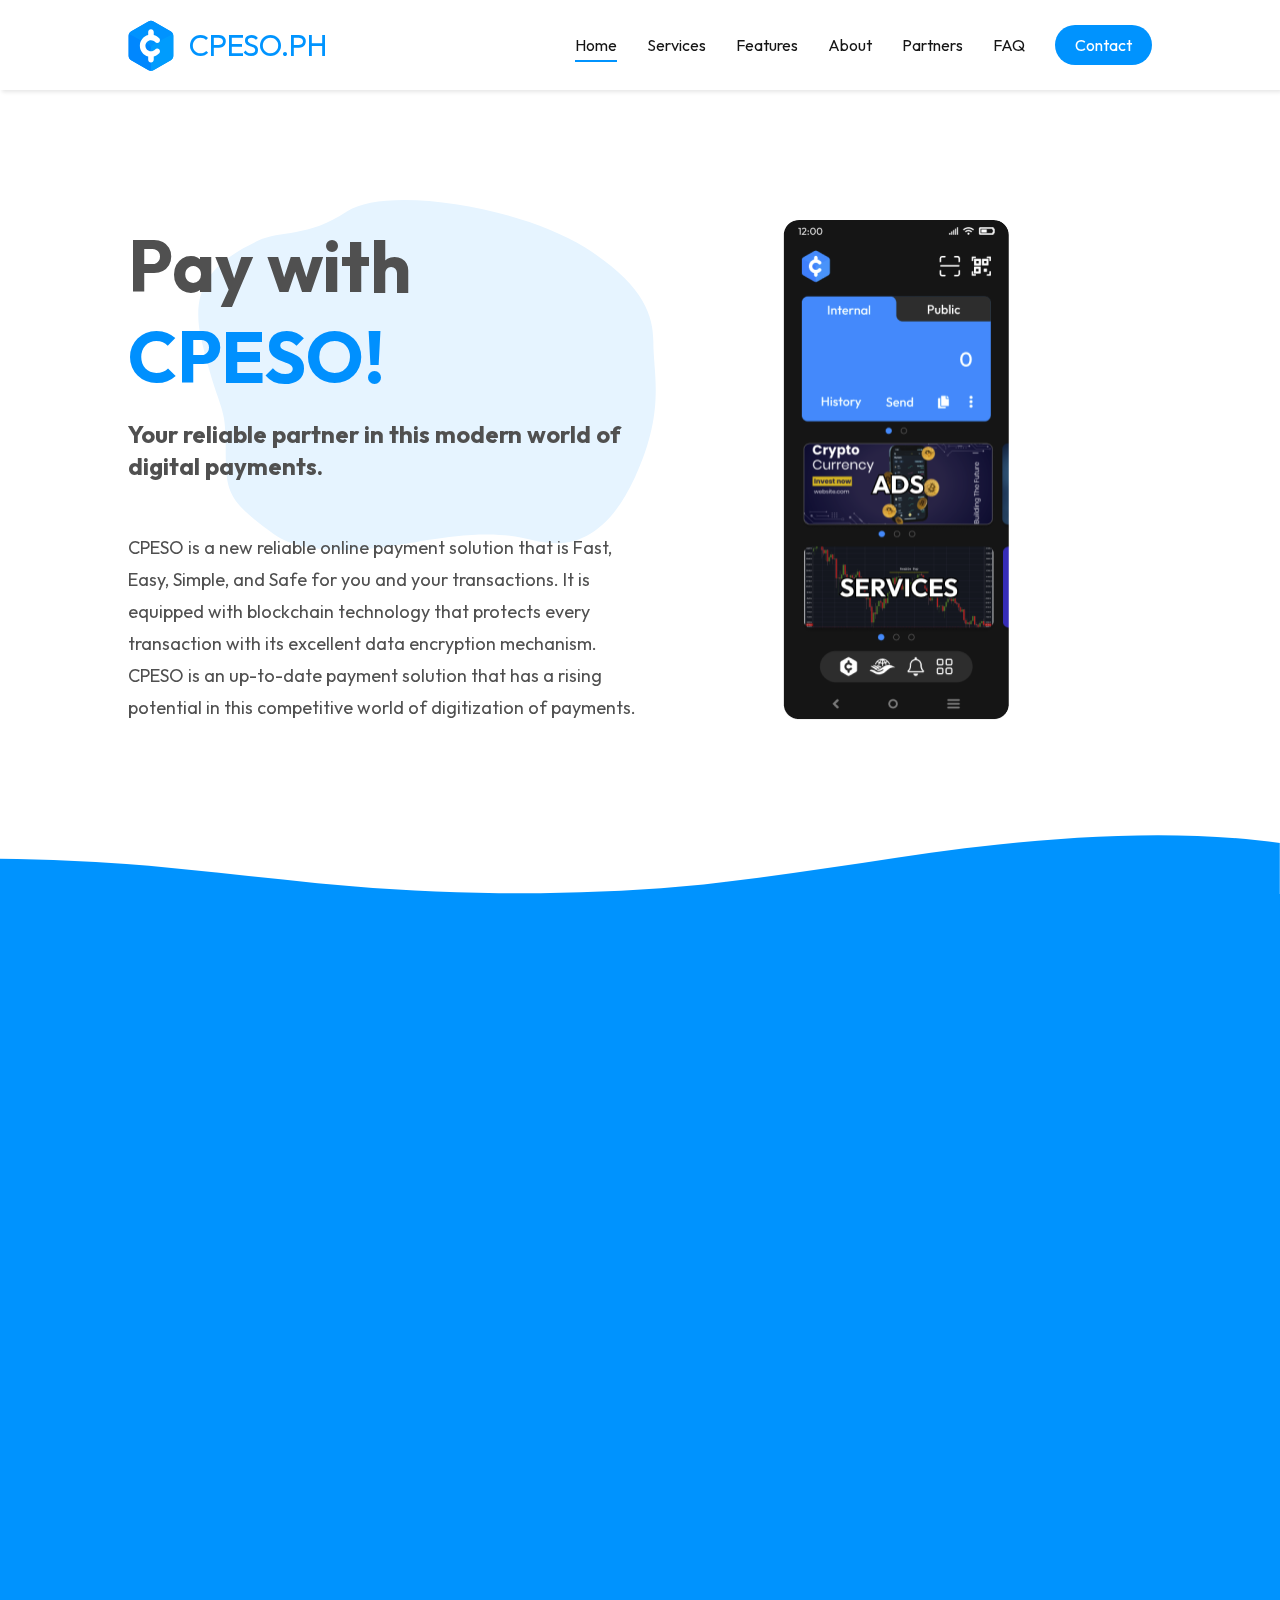
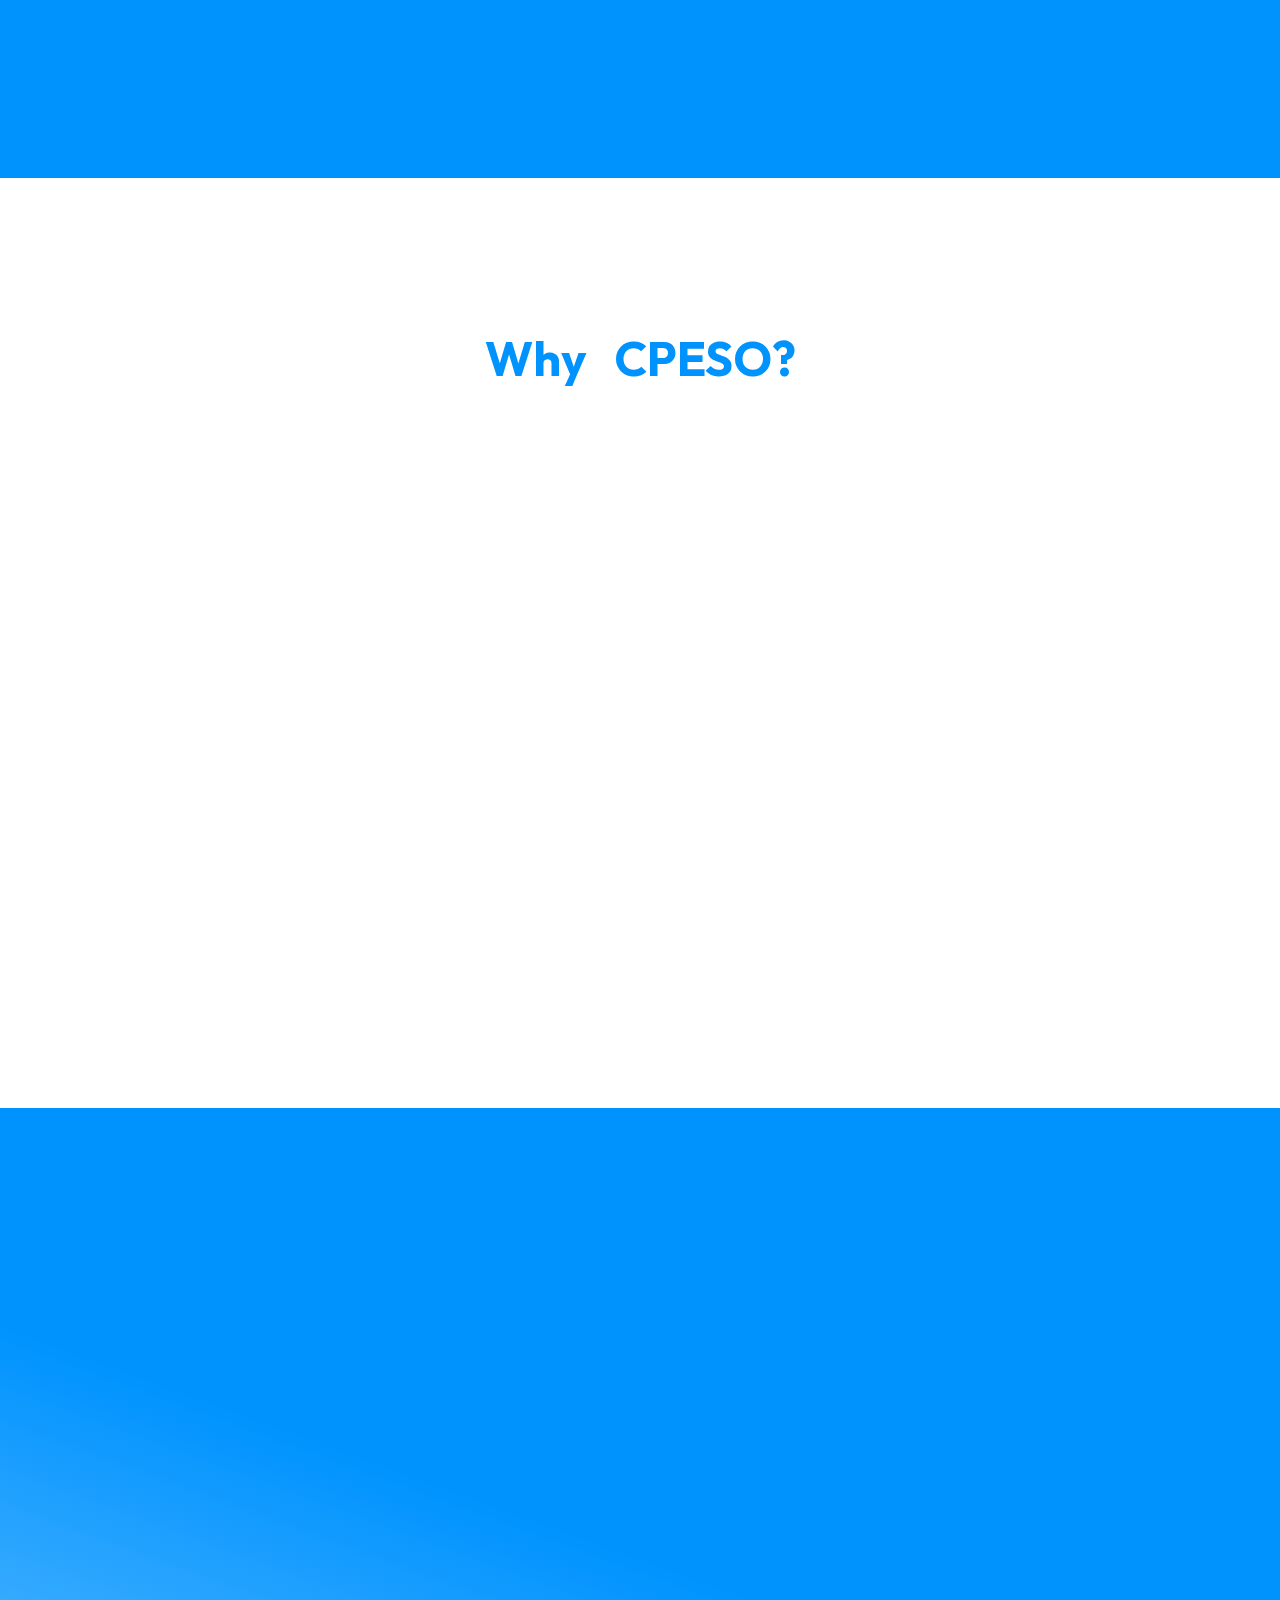
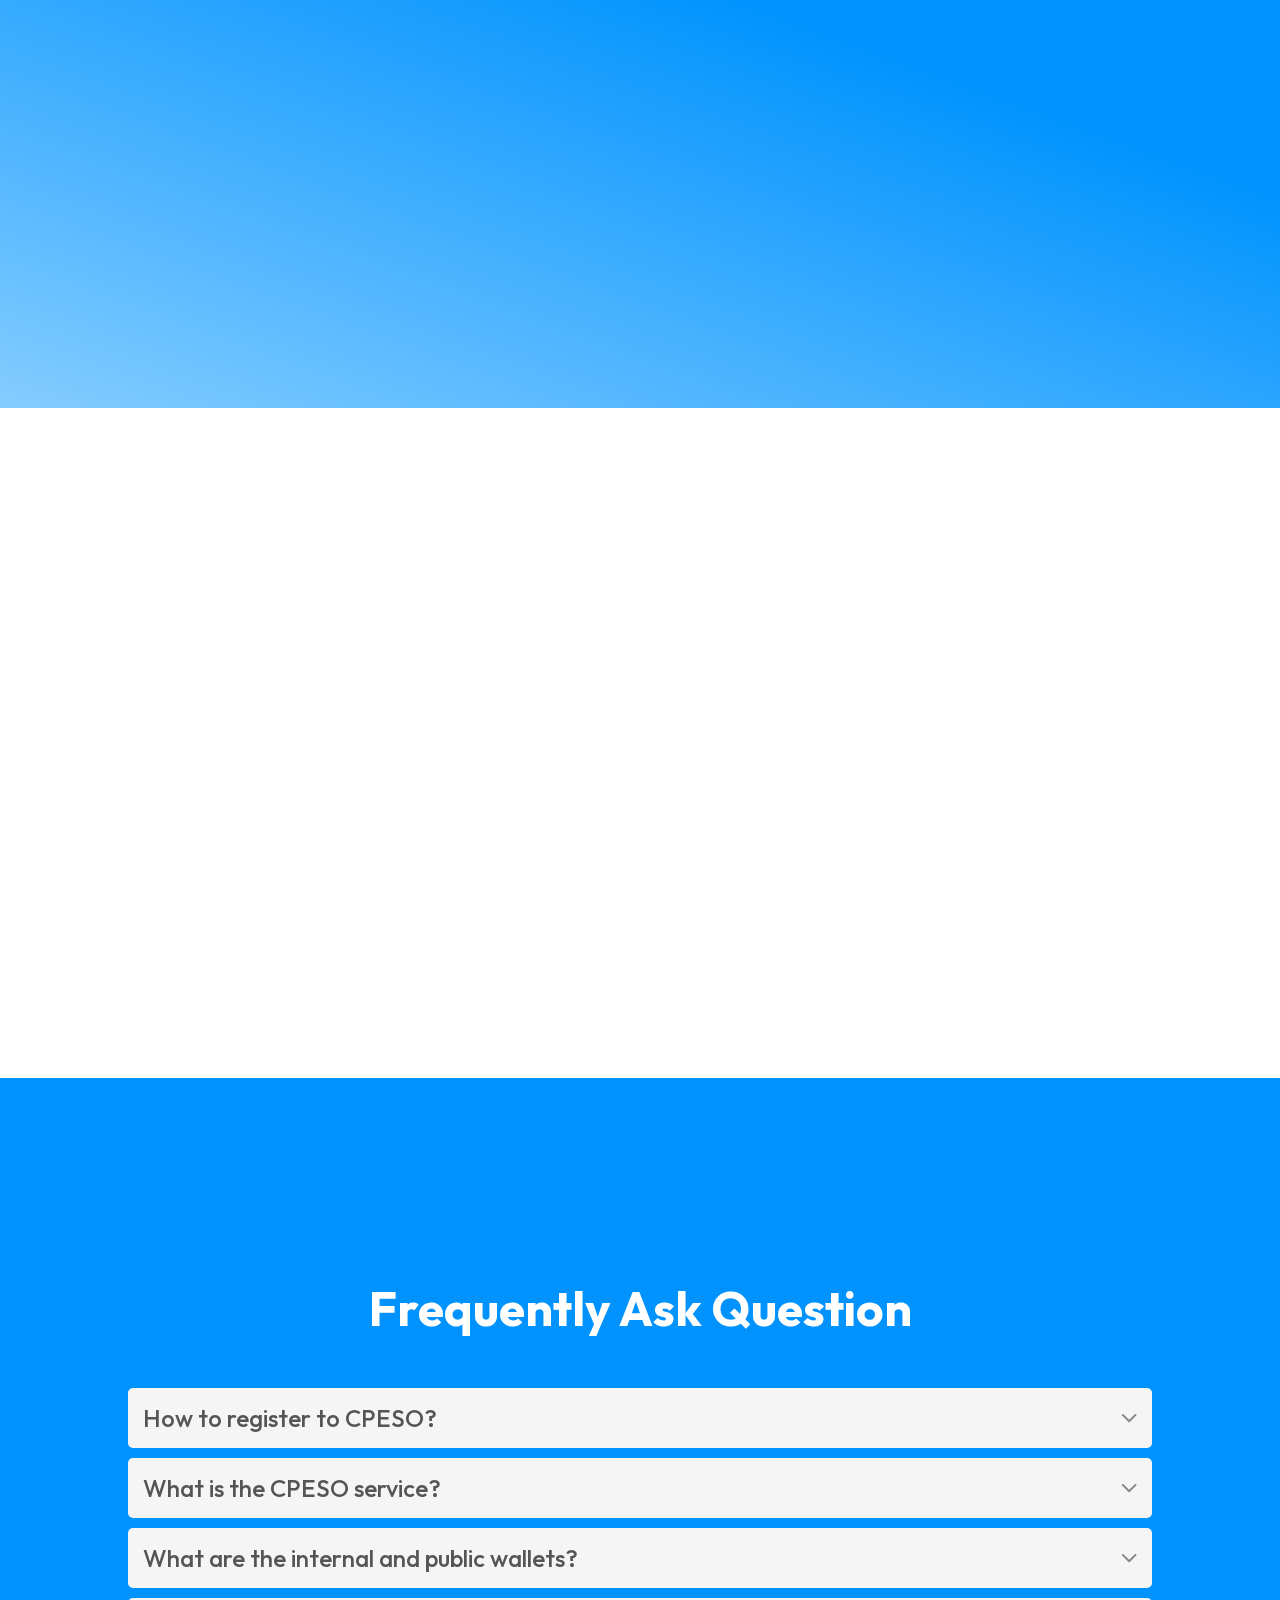
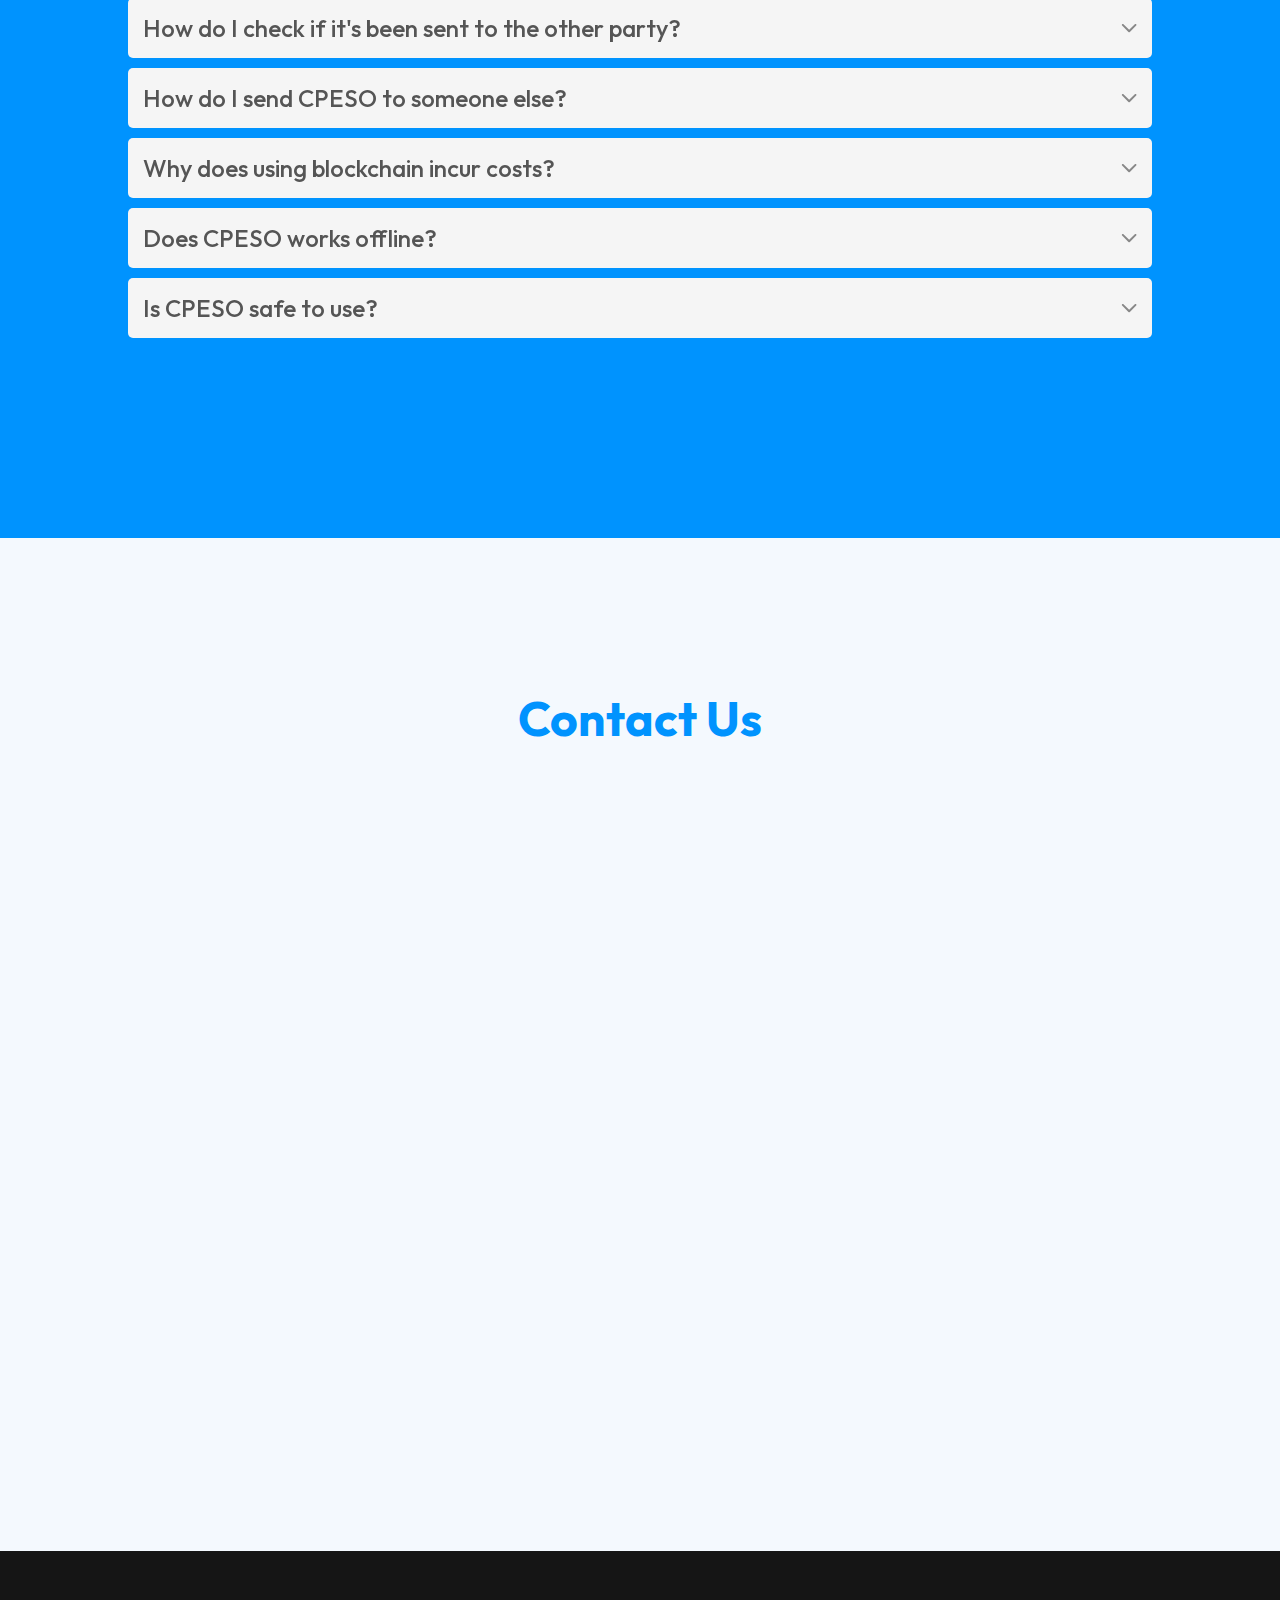
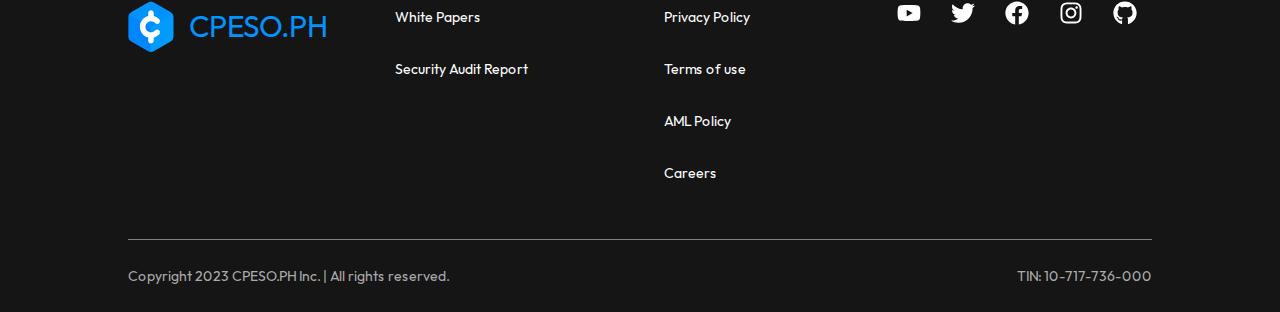
<file: index.html>
<!doctype html>
<html lang="en">
  <head>
    <title>CPESO.PH</title>
    <meta charset="UTF-8" />
    <meta name="viewport" content="width=device-width, initial-scale=1.0" />
    <meta name="robots" content="index,nofollow"> 
    <meta name="description" content="CPeso.ph Inc., E-wallet, Crypto, Crypto Currency, online payment">
    <meta name="keywords" content="cpeso, ewallet, crypto, crypto currency, online payment, etherium">    
    <meta name="apple-mobile-web-app-title" content="Cpeso">    
    <meta name="twitter:card" content="summary">
    <meta name="twitter:title" content="Pay with CPESO!"/>
    <meta name="twitter:url" content="https://cpeso.ph/">
    <meta name="twitter:image" content="https://cpeso.ph/images/cpeso1.png">
    <meta name="twitter:description" content="CPESO is a new reliable online payment solution that is Fast, Easy, Simple, and Safe for you and your transactions. It is equipped with blockchain technology that protects every transaction with its excellent data encryption mechanism. CPESO is an up-to-date payment solution that has a rising potential in this competitive world of digitization of payments.">
    <meta property="fb:app_id" content="1022634298982280"/>
    <meta property="og:title" content="Pay with CPESO!"/>
    <meta property="og:image" content="http://cpeso.ph/images/cpeso.png"/>
    <meta property="og:image:secure_url" content="https://cpeso.ph/images/cpeso.png" />
    <meta property="og:image:type" content="image/png" />
    <meta property="og:image:width" content="1200"/>
    <meta property="og:image:height" content="630"/>
    <meta property="og:url" content="https://cpeso.ph">
    <meta property="og:description" content="CPESO is a new reliable online payment solution that is Fast, Easy, Simple, and Safe for you and your transactions. It is equipped with blockchain technology that protects every transaction with its excellent data encryption mechanism. CPESO is an up-to-date payment solution that has a rising potential in this competitive world of digitization of payments."/>  
        
    <link rel="shortcut icon" type="image/x-icon" href="https://cpeso.ph/favicon.ico">
    <link rel="apple-touch-icon" href="https://cpeso.ph/favicon.ico">
    <link rel="apple-touch-icon-precomposed" href="https://cpeso.ph/favicon.ico">
    <link rel="apple-touch-icon" sizes="114x114" href="https://cpeso.ph/favicon.ico">    
    <script type="module" crossorigin src="/assets/index-39e39afd.js"></script>
    <link rel="stylesheet" href="/assets/index-3147ee6c.css">
  </head>
  <body>
    <div id="root"></div>
    
  </body>
</html>
</file>
<file: assets/index-3147ee6c.css>
@charset "UTF-8";@font-face{font-family:Outfit;font-style:normal;font-weight:300;font-display:swap;src:local("QGYvz_MVcBeNP4NJuktqUYLkn8BJ"),url(/assets/QGYvz_MVcBeNP4NJuktqUYLkn8BJ-84fafaf5.woff2) format("woff2");unicode-range:U+0100-02AF,U+0304,U+0308,U+0329,U+1E00-1E9F,U+1EF2-1EFF,U+2020,U+20A0-20AB,U+20AD-20CF,U+2113,U+2C60-2C7F,U+A720-A7FF}@font-face{font-family:Outfit;font-style:normal;font-weight:300;font-display:swap;src:local("QGYvz_MVcBeNP4NJtEtqUYLknw"),url(/assets/QGYvz_MVcBeNP4NJtEtqUYLknw-64180e18.woff2) format("woff2");unicode-range:U+0000-00FF,U+0131,U+0152-0153,U+02BB-02BC,U+02C6,U+02DA,U+02DC,U+0304,U+0308,U+0329,U+2000-206F,U+2074,U+20AC,U+2122,U+2191,U+2193,U+2212,U+2215,U+FEFF,U+FFFD}@font-face{font-family:Outfit;font-style:normal;font-weight:400;font-display:swap;src:local("QGYvz_MVcBeNP4NJuktqUYLkn8BJ"),url(/assets/QGYvz_MVcBeNP4NJuktqUYLkn8BJ-84fafaf5.woff2) format("woff2");unicode-range:U+0100-02AF,U+0304,U+0308,U+0329,U+1E00-1E9F,U+1EF2-1EFF,U+2020,U+20A0-20AB,U+20AD-20CF,U+2113,U+2C60-2C7F,U+A720-A7FF}@font-face{font-family:Outfit;font-style:normal;font-weight:400;font-display:swap;src:local("QGYvz_MVcBeNP4NJtEtqUYLknw"),url(/assets/QGYvz_MVcBeNP4NJtEtqUYLknw-64180e18.woff2) format("woff2");unicode-range:U+0000-00FF,U+0131,U+0152-0153,U+02BB-02BC,U+02C6,U+02DA,U+02DC,U+0304,U+0308,U+0329,U+2000-206F,U+2074,U+20AC,U+2122,U+2191,U+2193,U+2212,U+2215,U+FEFF,U+FFFD}@font-face{font-family:Outfit;font-style:normal;font-weight:500;font-display:swap;src:local("QGYvz_MVcBeNP4NJuktqUYLkn8BJ"),url(/assets/QGYvz_MVcBeNP4NJuktqUYLkn8BJ-84fafaf5.woff2) format("woff2");unicode-range:U+0100-02AF,U+0304,U+0308,U+0329,U+1E00-1E9F,U+1EF2-1EFF,U+2020,U+20A0-20AB,U+20AD-20CF,U+2113,U+2C60-2C7F,U+A720-A7FF}@font-face{font-family:Outfit;font-style:normal;font-weight:500;font-display:swap;src:local("QGYvz_MVcBeNP4NJtEtqUYLknw"),url(/assets/QGYvz_MVcBeNP4NJtEtqUYLknw-64180e18.woff2) format("woff2");unicode-range:U+0000-00FF,U+0131,U+0152-0153,U+02BB-02BC,U+02C6,U+02DA,U+02DC,U+0304,U+0308,U+0329,U+2000-206F,U+2074,U+20AC,U+2122,U+2191,U+2193,U+2212,U+2215,U+FEFF,U+FFFD}@font-face{font-family:Outfit;font-style:normal;font-weight:600;font-display:swap;src:local("QGYvz_MVcBeNP4NJuktqUYLkn8BJ"),url(/assets/QGYvz_MVcBeNP4NJuktqUYLkn8BJ-84fafaf5.woff2) format("woff2");unicode-range:U+0100-02AF,U+0304,U+0308,U+0329,U+1E00-1E9F,U+1EF2-1EFF,U+2020,U+20A0-20AB,U+20AD-20CF,U+2113,U+2C60-2C7F,U+A720-A7FF}@font-face{font-family:Outfit;font-style:normal;font-weight:600;font-display:swap;src:local("QGYvz_MVcBeNP4NJtEtqUYLknw"),url(/assets/QGYvz_MVcBeNP4NJtEtqUYLknw-64180e18.woff2) format("woff2");unicode-range:U+0000-00FF,U+0131,U+0152-0153,U+02BB-02BC,U+02C6,U+02DA,U+02DC,U+0304,U+0308,U+0329,U+2000-206F,U+2074,U+20AC,U+2122,U+2191,U+2193,U+2212,U+2215,U+FEFF,U+FFFD}@font-face{font-family:Outfit;font-style:normal;font-weight:700;font-display:swap;src:local("QGYvz_MVcBeNP4NJuktqUYLkn8BJ"),url(/assets/QGYvz_MVcBeNP4NJuktqUYLkn8BJ-84fafaf5.woff2) format("woff2");unicode-range:U+0100-02AF,U+0304,U+0308,U+0329,U+1E00-1E9F,U+1EF2-1EFF,U+2020,U+20A0-20AB,U+20AD-20CF,U+2113,U+2C60-2C7F,U+A720-A7FF}@font-face{font-family:Outfit;font-style:normal;font-weight:700;font-display:swap;src:local("QGYvz_MVcBeNP4NJtEtqUYLknw"),url(/assets/QGYvz_MVcBeNP4NJtEtqUYLknw-64180e18.woff2) format("woff2");unicode-range:U+0000-00FF,U+0131,U+0152-0153,U+02BB-02BC,U+02C6,U+02DA,U+02DC,U+0304,U+0308,U+0329,U+2000-206F,U+2074,U+20AC,U+2122,U+2191,U+2193,U+2212,U+2215,U+FEFF,U+FFFD}html{scroll-behavior:smooth}*{margin:0;padding:0;box-sizing:border-box;font-family:Outfit,sans-serif}h1{font-size:48px;font-weight:700}h5{font-size:20px;color:gray}a{text-decoration:none;color:inherit;cursor:pointer}nav a{padding:5px 0;color:#151515}nav a.active{border-bottom:2px solid #0093FE}.nav_link{color:inherit;display:flex;align-items:center;gap:30px}li{list-style:none}.hero_link{display:block;padding:15px 30px;background-color:#0093fe;color:#fff;border:none;border-radius:5px;margin-top:50px;cursor:pointer;width:fit-content}.hero_link:hover{background-color:#006cc5}.feature_title{margin-top:150px;text-align:center;color:#0093fe}.card{display:flex;flex-direction:column;justify-content:center;align-items:center;overflow:hidden;box-shadow:2px 2px 2px 3px #00b3ffb3;border-radius:10px}.card:first-child:hover{scale:1.01;transition:all .1s ease-in;box-shadow:-2px -2px 2px 3px #dbc450b3}.card:nth-child(2):hover{scale:1.01;transition:all .1s ease-in;box-shadow:-2px -2px 2px 3px #5bff41b3}.card:nth-child(3):hover{scale:1.01;transition:all .1s ease-in;box-shadow:-2px -2px 2px 3px #d254ceb3}.card:nth-child(4):hover{scale:1.01;transition:all .1s ease-in;box-shadow:-2px -2px 2px 3px #ff6741b3}.card h1{font-size:1.5rem;color:#0095ff;margin-top:2rem;font-weight:400}.card p{color:gray;margin:2rem 1rem}.waves{position:absolute;bottom:0;left:0;width:100%;overflow:hidden;line-height:0;transform:rotate(180deg);z-index:-10}.waves svg{position:relative;display:block;width:calc(123% + 1.3px);height:64px;transform:rotateY(180deg)}.waves .shape-fill{fill:#0093fe}.about_wrapper{height:100vh;margin:0 auto;display:flex;align-items:center;justify-content:center;position:relative}.services_wrapper{display:flex;flex-direction:column;position:relative;margin:200px auto}.location_map{width:100%;height:350px;border:none}p{font-size:18px;line-height:2rem}@media (max-width: 1024px){h1{font-size:42px}h5{font-size:16px}p{font-size:16px;line-height:1.6rem}.about_wrapper{flex-direction:column;margin-top:10px;margin-bottom:90px;width:90%}.services_wrapper{width:90%;margin-top:150px}}@media only screen and (max-width: 768px){h1{font-size:36px}.services_wrapper{width:95%}.about_wrapper{margin-top:30px}#about{background-color:green}p{font-size:14px;line-height:1.4rem}.card p{margin:1rem .5rem}}.mobile-display{display:none;position:absolute;top:90px;right:0;background-color:#002a4dfa;-webkit-backdrop-filter:blur(30px);backdrop-filter:blur(30px);height:100vh;z-index:10}.mobile-menu-items{min-width:330px;display:flex;flex-direction:column;align-items:center;padding-top:50px}@media screen and (max-width: 1024px){.mobile-display{display:inline-block}.mobile-list-item a{display:flex;color:#fff;height:30px;width:100%;padding:20px;align-items:center;justify-content:center}.mobile-menu-items{gap:20px}}.hamburger-menu{width:50px;height:45px;display:none}.hamburger-menu:hover{background-color:#dbf0ff;border-radius:15px}.hamburger-menu div{height:3px;width:25px;border-radius:2px;margin:2px}.menu-hide,.bar-hide{display:none}.bar-clicked,.bar-unclicked{background-color:#0090f7}.bar-clicked:nth-child(1){transform:translateY(3px) rotate(135deg);transition:.3s ease-in}.bar-clicked:nth-child(3){transform:translateY(-3px) rotate(-135deg);transition:.3s ease-in}@media screen and (max-width: 1024px){.hamburger-menu{display:flex;border-radius:5px;flex-direction:column;align-items:center;justify-content:center;cursor:pointer;z-index:20;padding:5px;gap:5xp}}.icon{color:#fff;font-size:x-large;margin:0 15px 30px;cursor:pointer}.youtube:hover{color:red}.twitter:hover{color:#2286ff}.facebook:hover{color:#0062d9}.instagram:hover{color:#df4f92}.tiktok:hover{color:#ee1d52;color:#25f4ee}.github:hover{color:#626972}.socials-section{display:flex;flex-direction:column}@media only screen and (max-width: 768px){.icon{margin:0 25px 0 0}}@media only screen and (max-width: 1024px){.icon{margin:10px 25px 10px 0}.socials-section{margin-top:30px}}#contact{display:flex;align-items:center;justify-content:center;position:relative;background-color:#f4f9fe}.contact_wrapper{margin:auto;display:flex;flex-direction:column;align-items:center;padding-top:150px;padding-bottom:150px}.contact_body{display:flex;justify-content:space-between}.contact-form{background-color:#151515;padding:30px;border-radius:10px;min-width:fit-content}.contact-input{display:flex;flex-direction:column}label{color:#fff;margin-bottom:10px}input{padding:10px 15px;border:none;border-radius:5px;margin-bottom:30px}input :focus{border:2px solid pink}.contact-message{padding:10px 15px;border:none;border-radius:5px;margin-bottom:30px}.contact-button{border-radius:5px;border:none;background-color:#0093fe;color:#fff;font-weight:400;font-size:18px;cursor:pointer;padding:10px 0;width:100%}.contact-button:hover{border-radius:5px;border:none;background-color:#0083fe;color:#fff;font-weight:400;font-size:18px;cursor:pointer;padding:10px 0;width:100%}.contact-left{flex:1;display:flex;flex-direction:column;width:800px;padding:0 10px}.contact-info{flex:1;display:flex;flex-direction:column;justify-content:center;padding-left:30px;padding-right:20px;min-width:200px;width:100%}.contact_title{font-weight:700;margin-bottom:70px;color:#0093fe}.sub-title{font-weight:600;font-size:1.5rem;margin-bottom:30px}.contact-list{display:flex;flex-direction:column}.contact-item{display:flex;margin-bottom:30px;gap:20px}.contact-map{width:100%;max-width:450px;overflow:hidden;align-items:center}.contact_link{background-color:#0093fe;color:#fff;padding:10px 20px;border-radius:20px}.contact_link:hover{color:#fff;background-color:#006cc5}.disabled-button{border-radius:5px;border:none;color:#fff;font-weight:400;font-size:18px;cursor:pointer;padding:10px 0;width:100%;cursor:not-allowed;background-color:#7ac7fe}@media only screen and (max-width: 1200px){.contact-left{width:600px}.contact-map{max-width:100%}}@media only screen and (max-width: 1024px){.contact_link{margin-left:0}.contact-map{max-width:100%}}@media only screen and (max-width: 768px){.contact_body{display:flex;flex-direction:column;justify-content:space-between}.contact_title{margin-bottom:50px}.contact-map{width:100%}.contact_wrapper{width:90%;flex-direction:column;padding-top:100px;padding-bottom:100px}.contact-info{margin-top:50px;padding:0;display:flex}.contact_link{margin-left:0}.contact-left{width:100%}}@media only screen and (max-width: 500px){.contact-info{align-items:center}}.faq_box{justify-content:space-between;margin-top:10px;width:100%;border-radius:5px;background-color:#fff;overflow:hidden}.faq_header{display:flex;background-color:#f5f5f5;padding:15px;cursor:pointer}.faq_content_box{display:block;background-color:#fff;padding:15px;border-radius:5px}summary:hover{cursor:pointer}.accordion-title{color:#555;font-weight:500;flex:1}.accordion-content{color:#888;font-weight:300}.icon-fa{font-size:small}.chevron_active{transform:rotate(0)}.chevron_inactive{transform:rotate(180deg)}@media only screen and (max-width: 1024px){.accordion-title{font-size:20px}.accordion-content{font-size:16px}}@media only screen and (max-width: 768px){.accordion-item-container{padding:10px;margin-bottom:10px}.faq_title_box{margin-top:10px}.accordion-title{font-size:18px}.accordion-content{font-size:14px}}.slick-slider{position:relative;display:block;box-sizing:border-box;-webkit-user-select:none;-moz-user-select:none;-ms-user-select:none;user-select:none;-webkit-touch-callout:none;-khtml-user-select:none;-ms-touch-action:pan-y;touch-action:pan-y;-webkit-tap-highlight-color:transparent}.slick-list{position:relative;display:block;overflow:hidden;margin:0;padding:0}.slick-list:focus{outline:none}.slick-list.dragging{cursor:pointer;cursor:hand}.slick-slider .slick-track,.slick-slider .slick-list{-webkit-transform:translate3d(0,0,0);-moz-transform:translate3d(0,0,0);-ms-transform:translate3d(0,0,0);-o-transform:translate3d(0,0,0);transform:translateZ(0)}.slick-track{position:relative;top:0;left:0;display:block;margin-left:auto;margin-right:auto}.slick-track:before,.slick-track:after{display:table;content:""}.slick-track:after{clear:both}.slick-loading .slick-track{visibility:hidden}.slick-slide{display:none;float:left;height:100%;min-height:1px}[dir=rtl] .slick-slide{float:right}.slick-slide img{display:block}.slick-slide.slick-loading img{display:none}.slick-slide.dragging img{pointer-events:none}.slick-initialized .slick-slide{display:block}.slick-loading .slick-slide{visibility:hidden}.slick-vertical .slick-slide{display:block;height:auto;border:1px solid transparent}.slick-arrow.slick-hidden{display:none}.slick-loading .slick-list{background:#fff url(/assets/ajax-loader-e7b44c86.gif) center center no-repeat}@font-face{font-family:slick;font-weight:400;font-style:normal;src:url([data-uri]);src:url([data-uri]) format("embedded-opentype"),url([data-uri]) format("woff"),url([data-uri]) format("truetype"),url(/assets/slick-12459f22.svg#slick) format("svg")}.slick-prev,.slick-next{font-size:0;line-height:0;position:absolute;top:50%;display:block;width:20px;height:20px;padding:0;-webkit-transform:translate(0,-50%);-ms-transform:translate(0,-50%);transform:translateY(-50%);cursor:pointer;color:transparent;border:none;outline:none;background:transparent}.slick-prev:hover,.slick-prev:focus,.slick-next:hover,.slick-next:focus{color:transparent;outline:none;background:transparent}.slick-prev:hover:before,.slick-prev:focus:before,.slick-next:hover:before,.slick-next:focus:before{opacity:1}.slick-prev.slick-disabled:before,.slick-next.slick-disabled:before{opacity:.25}.slick-prev:before,.slick-next:before{font-family:slick;font-size:20px;line-height:1;opacity:.75;color:#fff;-webkit-font-smoothing:antialiased;-moz-osx-font-smoothing:grayscale}.slick-prev{left:-25px}[dir=rtl] .slick-prev{right:-25px;left:auto}.slick-prev:before{content:"←"}[dir=rtl] .slick-prev:before{content:"→"}.slick-next{right:-25px}[dir=rtl] .slick-next{right:auto;left:-25px}.slick-next:before{content:"→"}[dir=rtl] .slick-next:before{content:"←"}.slick-dotted.slick-slider{margin-bottom:30px}.slick-dots{position:absolute;bottom:-25px;display:block;width:100%;padding:0;margin:0;list-style:none;text-align:center}.slick-dots li{position:relative;display:inline-block;width:20px;height:20px;margin:0 5px;padding:0;cursor:pointer}.slick-dots li button{font-size:0;line-height:0;display:block;width:20px;height:20px;padding:5px;cursor:pointer;color:transparent;border:0;outline:none;background:transparent}.slick-dots li button:hover,.slick-dots li button:focus{outline:none}.slick-dots li button:hover:before,.slick-dots li button:focus:before{opacity:1}.slick-dots li button:before{font-family:slick;font-size:6px;line-height:20px;position:absolute;top:0;left:0;width:20px;height:20px;content:"•";text-align:center;opacity:.25;color:#000;-webkit-font-smoothing:antialiased;-moz-osx-font-smoothing:grayscale}.slick-dots li.slick-active button:before{opacity:.75;color:#000}.carousel_container{align-items:center;justify-content:center}.carousel_box{display:flex;align-items:center;justify-content:center}.carousel_img_box{display:flex;justify-content:center}.carousel_img{width:220px}.carousel_content{display:flex;flex-direction:column;justify-content:center;align-items:center;margin-top:20px}.carousel_item_subtitle{color:#b7b7b7;font-size:20px;margin-bottom:1rem}.carousel_item_info{color:#000;margin-bottom:1rem;padding:0 30px}.carousel_h1{color:#0093fe;text-align:center;justify-content:center;margin:20px auto}@media screen and (max-width: 768px){.carousel_h1{font-size:18px}.carousel_img_box{margin-right:0}.carousel_item_info{font-size:20px}}.aml_wrapper{padding:120px 0;background-color:#fff;color:gray}.aml_title{color:#0093ff;text-align:center;margin-bottom:50px}.aml_subtitle{color:#333;margin-top:30px;margin-bottom:10px;font-size:24px;font-weight:400}.sub_title_item{margin-top:20px;margin-left:20px;font-weight:400}.sub_content_item{margin-left:20px}@media only screen and (max-width: 768px){.aml_subtitle{font-size:18px}}
</file>
